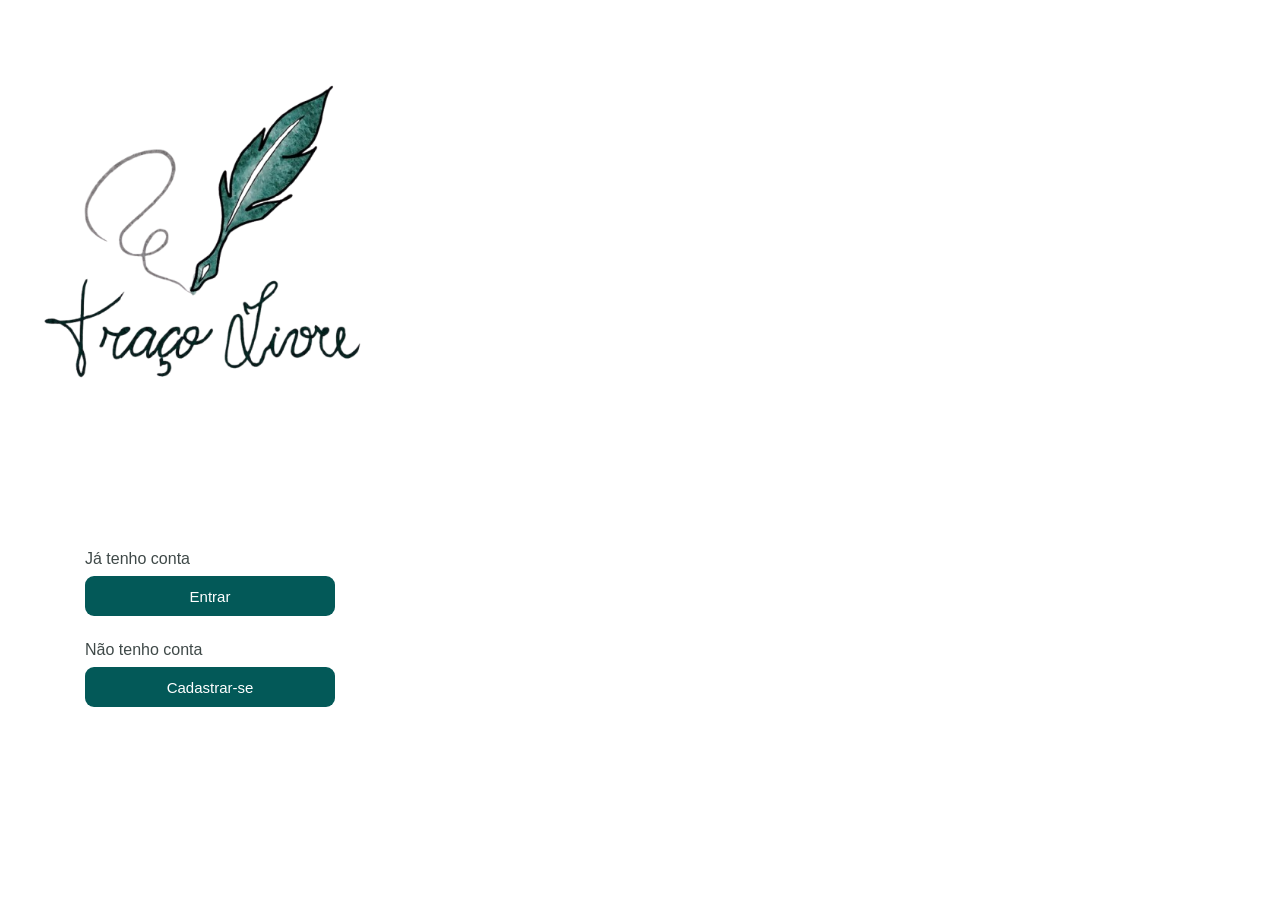
<file: index.html>
<!DOCTYPE html>
<html lang="pt-br">
<head>
    <meta charset="UTF-8">
    <meta name="viewport" content="width=device-width, initial-scale=1.0">
    <link rel="stylesheet" href="auth/Entrada.css">
    <link rel="stylesheet" href="auth/eescuro.css">
    <title>Entrada</title>
</head>
<body>
    <div class="container">
        <div class="imagem-container">
            <img src="imgs/logo.png" alt="Traço Livre" id="logo">
        </div>

        <div class="entrada-conteudo">
            <div class="bloco">
                <label>Já tenho conta</label>
                <button onclick="window.location.href='auth/Login.php'">Entrar</button>
            </div>

            <div class="bloco">
                <label>Não tenho conta</label>
                <button onclick="window.location.href='auth/Cadastro.php'">Cadastrar-se</button>
            </div>
        </div>
    </div>
    <script src="configuracao/modo.js"></script>
    <script src="auth/escuro.js"></script>
</body>
</html>
</file>
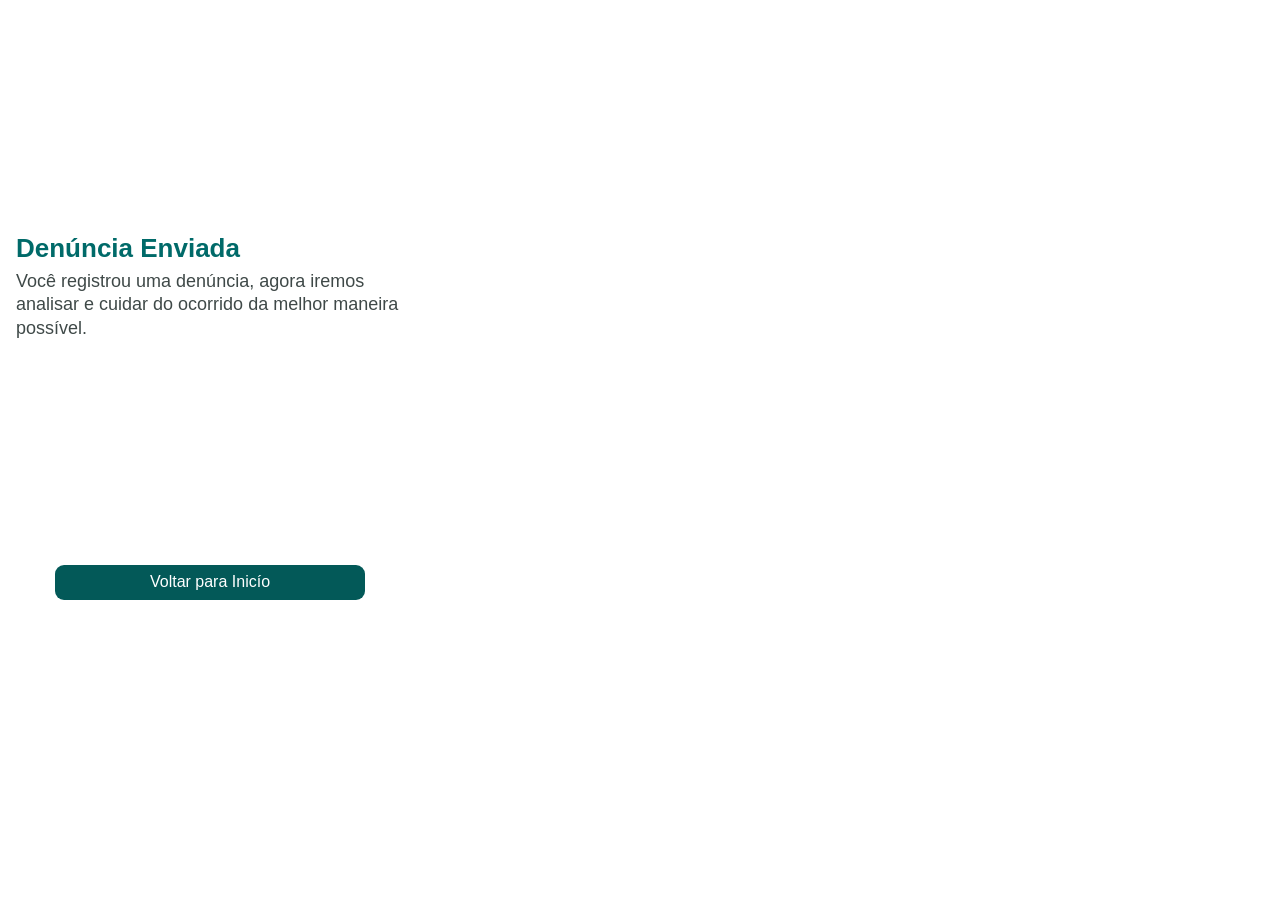
<file: Criar/ConfirmacaoDenuncia.html>
<!DOCTYPE html>
<html lang="pt=br">
<head>
    <meta charset="UTF-8">
    <meta name="viewport" content="width=device-width, initial-scale=1.0">
    <link rel="stylesheet" href="../auth/style.css">
    <link rel="stylesheet" href="../modoEscuro.css">
    <title>Denúncia Enviada</title>
</head>
<body>
<div class="container">
        <div class="texto-concluiu">
            <h1>Denúncia Enviada</h1>
            <p>Você registrou uma denúncia, agora iremos analisar e cuidar do ocorrido da melhor maneira possível.</p>
        </div>
        <button class="btn" onclick="window.location.href='../Inicio.php'">Voltar para Inicío</button>
    </div>
     <script src="../configuracao/modo.js"></script>
     </body>
</html>
</file>
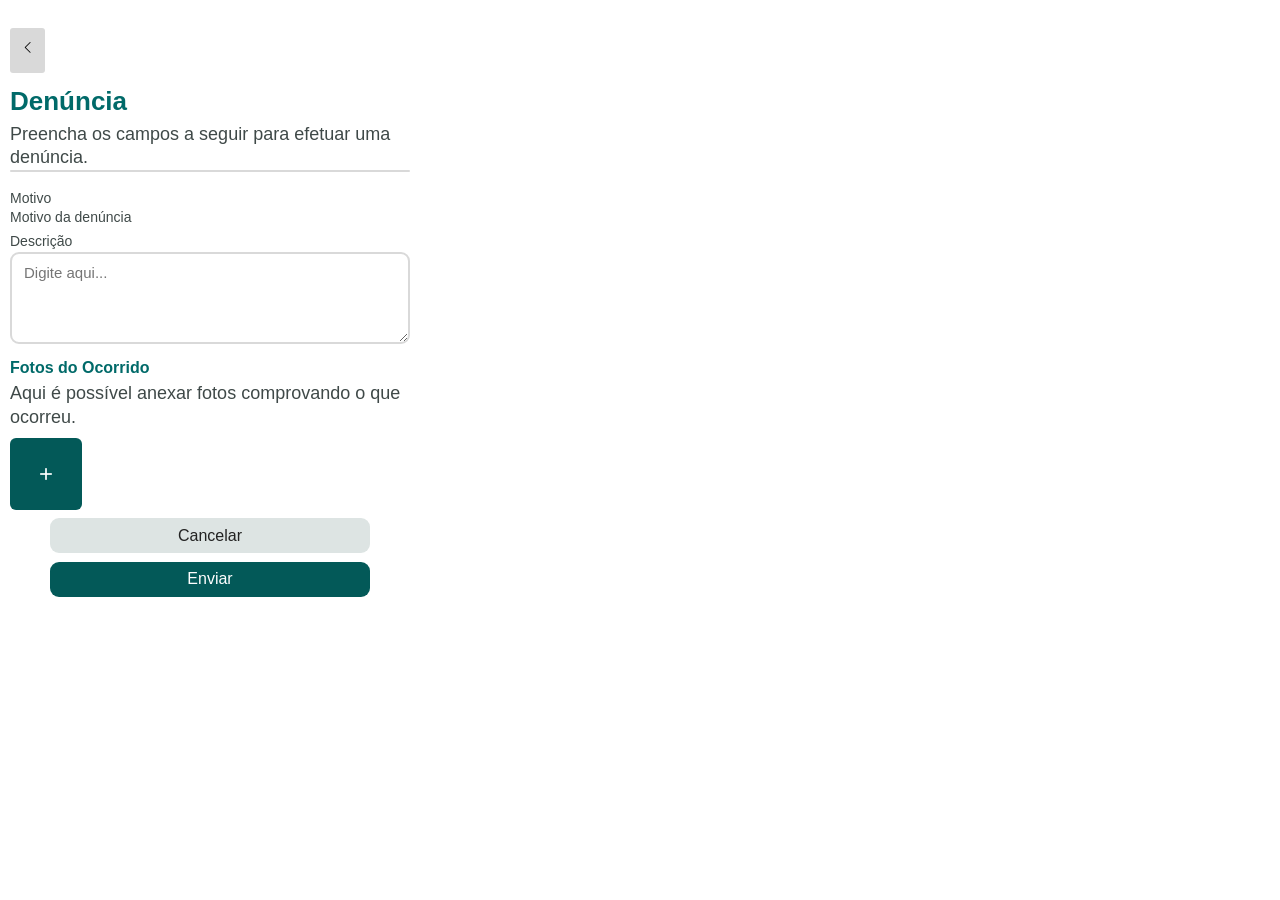
<file: Criar/EnviarDenuncia.html>
<!DOCTYPE html>
<html lang="en">
<head>
    <meta charset="UTF-8">
    <meta name="viewport" content="width=device-width, initial-scale=1.0">
    <link rel="stylesheet" href="https://cdn.jsdelivr.net/npm/bootstrap-icons@1.13.1/font/bootstrap-icons.min.css">
    <link rel="stylesheet" href="../modoEscuro.css">
    <link rel="stylesheet" href="Criar.css">
    <title>Enviar denúncia</title>
</head>
<body>
    <div class="container">
        <button id="btnVolta" class="voltar">
                <i class="bi bi-chevron-left"></i>
        </button>
        <div class="texto">
            <h1>Denúncia</h1>
            <p>Preencha os campos a seguir para efetuar uma denúncia.</p>
        </div>
        <hr>
        <div class="form">
            <div class="grupo-input">
                <label>Motivo</label>
                <span class="motivo">Motivo da denúncia</span>
            </div>
            <div class="grupo-input">
                <label>Descrição</label>
                <textarea  name="descricao" rows="4" cols="50" placeholder="Digite aqui..." required></textarea>
            </div>
            <div class="texto-color">
                <h4>Fotos do Ocorrido</h4>
                <p>Aqui é possível anexar fotos comprovando o que ocorreu.</p>
            </div>
            <div class="grupo-input">
                <button class="btn-adicionar"><img src="../icons/mais.png" alt="Adicionar Imagem"></button>
            </div>
                <button  class="btn btn-cancelar" id="btnVolta">Cancelar</button>
                <button  class="btn btn-avancar" onclick="window.location.href='ConfirmacaoDenuncia.html'">Enviar</button>
        </div>
    </div>
    <script src="../configuracao/modo.js"></script>
    <script>
        // Adiciona um ouvinte de evento ao botão
        document.getElementById("btnVolta").addEventListener("click", function() {
            // Chama a função history.back() para voltar à página anterior
            history.back();
        });
    </script>
</body>
</html>
</file>
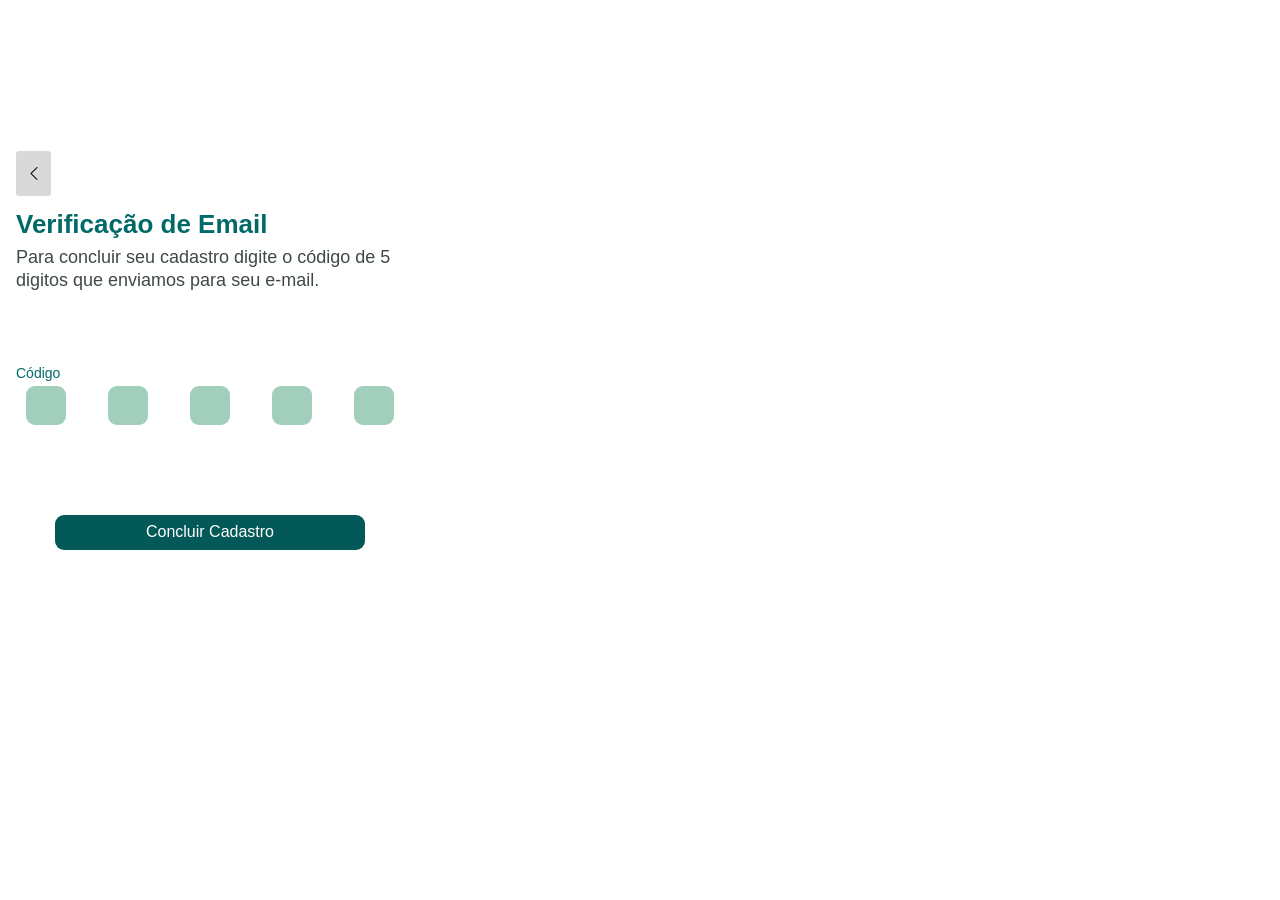
<file: auth/ConcluirCadastro/VerEmail.html>
<!DOCTYPE html>
<html lang="pt-br">
<head>
    <meta charset="UTF-8">
    <meta name="viewport" content="width=device-width, initial-scale=1.0">
    <link rel="stylesheet" href="https://cdn.jsdelivr.net/npm/bootstrap-icons@1.13.1/font/bootstrap-icons.min.css">
    <link rel="stylesheet" href="../eescuro.css">
    <link rel="stylesheet" href="../style.css">
    <title>Verificação Email</title>
</head>
<body>
     <div class="container">
        <div class="voltar">
            <a href="../Cadastro.php">
                <i class="bi bi-chevron-left"></i> 
            </a> 
        </div>
        <div class="texto">
            <h1>Verificação de Email</h1>
            <p>Para concluir seu cadastro digite o código de 5 digitos que enviamos para seu e-mail.</p>
        </div>
        <div class="form">
            <div class="grupo-cod">
                <label>Código</label>
                <div class="codigo">
                    <input type="number"> 
                    <input type="number"> 
                    <input type="number"> 
                    <input type="number"> 
                    <input type="number"> 
                </div>
            </div>
        </div>
        <button class="btn" onclick="window.location.href='../Login.html'">Concluir Cadastro</button>
    </div>
     <script src="../../configuracao/modo.js"></script>
</body>
</html>
</file>
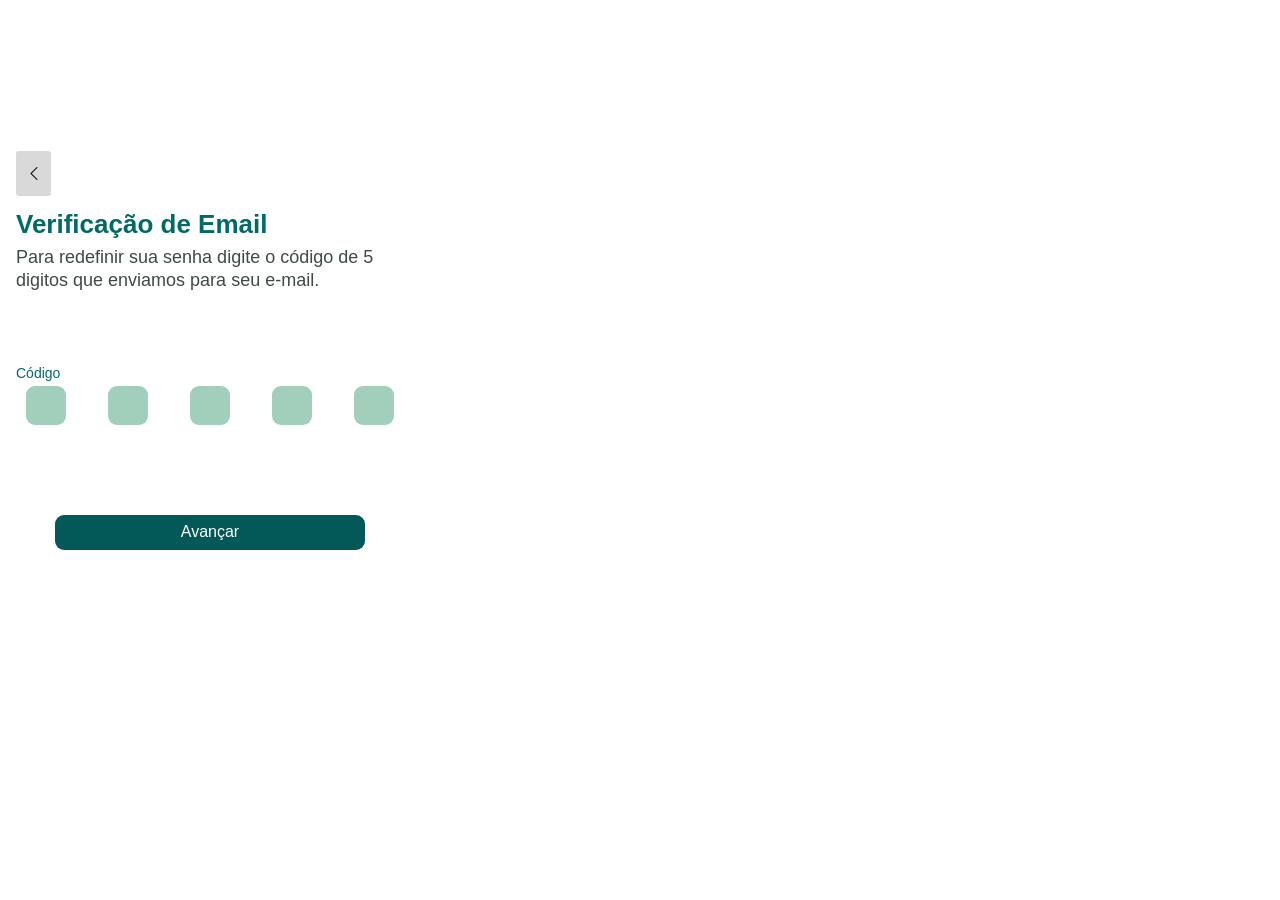
<file: auth/EsqueciSenha/CodEmail.html>
<!DOCTYPE html>
<html lang="pt-br">
<head>
    <meta charset="UTF-8">
    <meta name="viewport" content="width=device-width, initial-scale=1.0">
    <link rel="stylesheet" href="https://cdn.jsdelivr.net/npm/bootstrap-icons@1.13.1/font/bootstrap-icons.min.css">
    <link rel="stylesheet" href="../eescuro.css">
    <link rel="stylesheet" href="../style.css">
    <title>Inserir Código</title>
</head>
<body>
     <div class="container">
        <div class="voltar">
            <a href="../EsqueciSenha/EsqSenha.html">
                 <i class="bi bi-chevron-left"></i>
            </a> 
        </div>
        <div class="texto">
            <h1>Verificação de Email</h1>
            <p>Para redefinir sua senha digite o código de 5 digitos que enviamos para seu e-mail.</p>
        </div>
        <div class="form">
            <div class="grupo-cod">
                <label>Código</label>
                <div class="codigo">
                    <input type="number" maxlength="1"> 
                    <input type="number" maxlength="1"> 
                    <input type="number" maxlength="1"> 
                    <input type="number" maxlength="1"> 
                    <input type="number" maxlength="1"> 
                </div>
            </div>
        </div>
        <button class="btn" onclick="window.location.href='RedSenha.html'">Avançar</button>
    </div>
    <script src="../../configuracao/modo.js"></script>
</body>
</html>
</file>
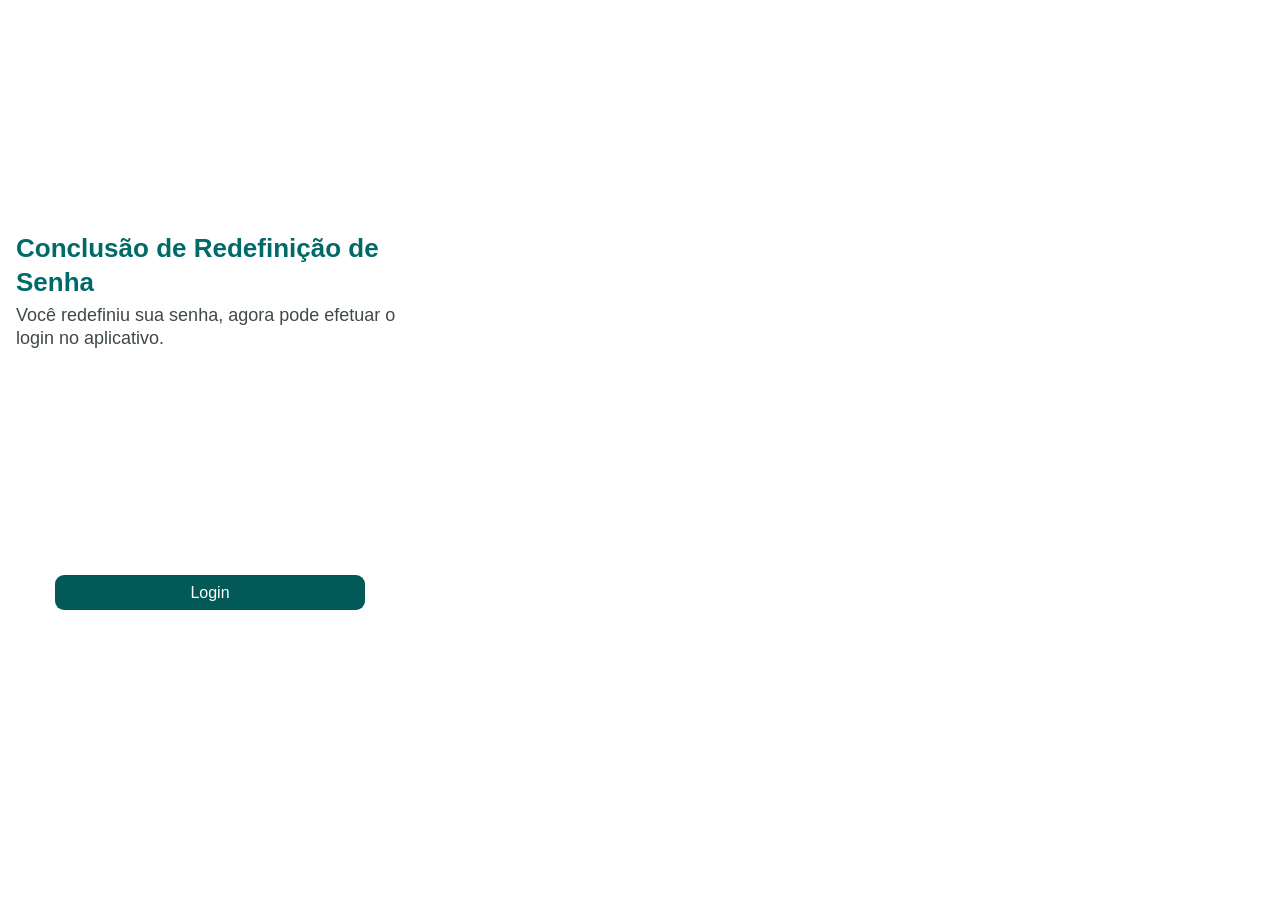
<file: auth/EsqueciSenha/ConSenha.html>
<!DOCTYPE html>
<html lang="pt-br">
<head>
    <meta charset="UTF-8">
    <meta name="viewport" content="width=device-width, initial-scale=1.0">
    <link rel="stylesheet" href="../eescuro.css">
    <link rel="stylesheet" href="../style.css">
    <title>Conclusão de Redefinição</title>
</head>
<body>
    <div class="container">
        <div class="texto-concluiu">
            <h1>Conclusão de Redefinição de Senha</h1>
            <p>Você redefiniu sua senha, agora pode efetuar o login no aplicativo.</p>
        </div>
        <button class="btn" onclick="window.location.href='../Login.php'">Login</button>
    </div>
    <script src="../../configuracao/modo.js"></script>
</body>
</html>
</file>
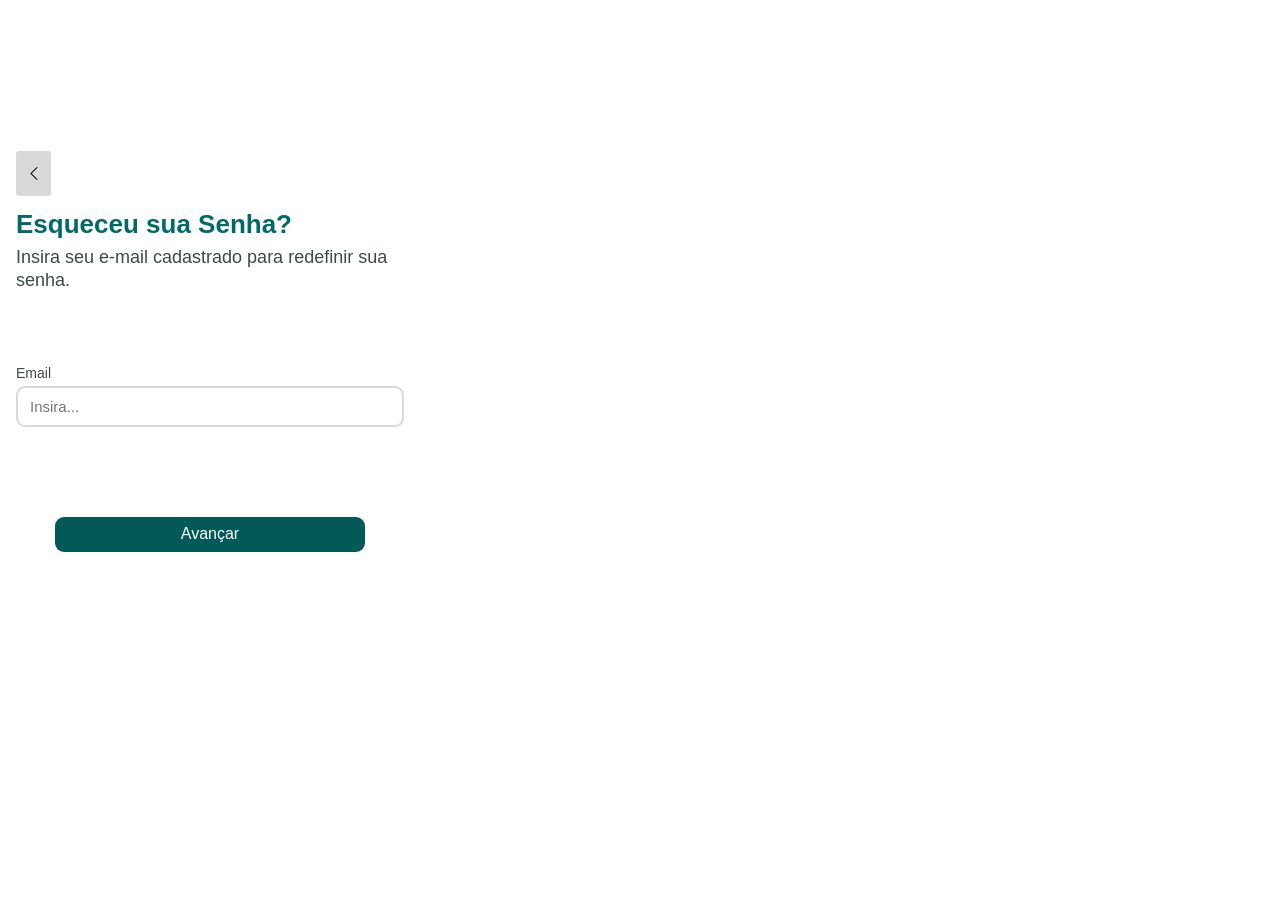
<file: auth/EsqueciSenha/EsqSenha.html>
<!DOCTYPE html>
<html lang="pt-br">
<head>
    <meta charset="UTF-8">
    <meta name="viewport" content="width=device-width, initial-scale=1.0">
    <link rel="stylesheet" href="https://cdn.jsdelivr.net/npm/bootstrap-icons@1.13.1/font/bootstrap-icons.min.css">
    <link rel="stylesheet" href="../eescuro.css">
    <link rel="stylesheet" href="../style.css">
    <title>Esqueceu Senha</title>
</head>
<body>
    <div class="container">
        <div class="voltar">
            <a href="../Login.php">
                <i class="bi bi-chevron-left"></i>
            </a> 
        </div>
        <div class="texto">
            <h1>Esqueceu sua Senha?</h1>
            <p>Insira seu e-mail cadastrado para redefinir sua senha.</p>
        </div>
        <div class="form">
            <div class="grupo-input">
                <label>Email</label>
                <input type="email" placeholder="Insira...">
            </div>
        </div>
        <button class="btn" onclick="window.location.href='CodEmail.html'">Avançar</button>
    </div>
    <script src="../../configuracao/modo.js"></script>
</body>
</html>
</file>
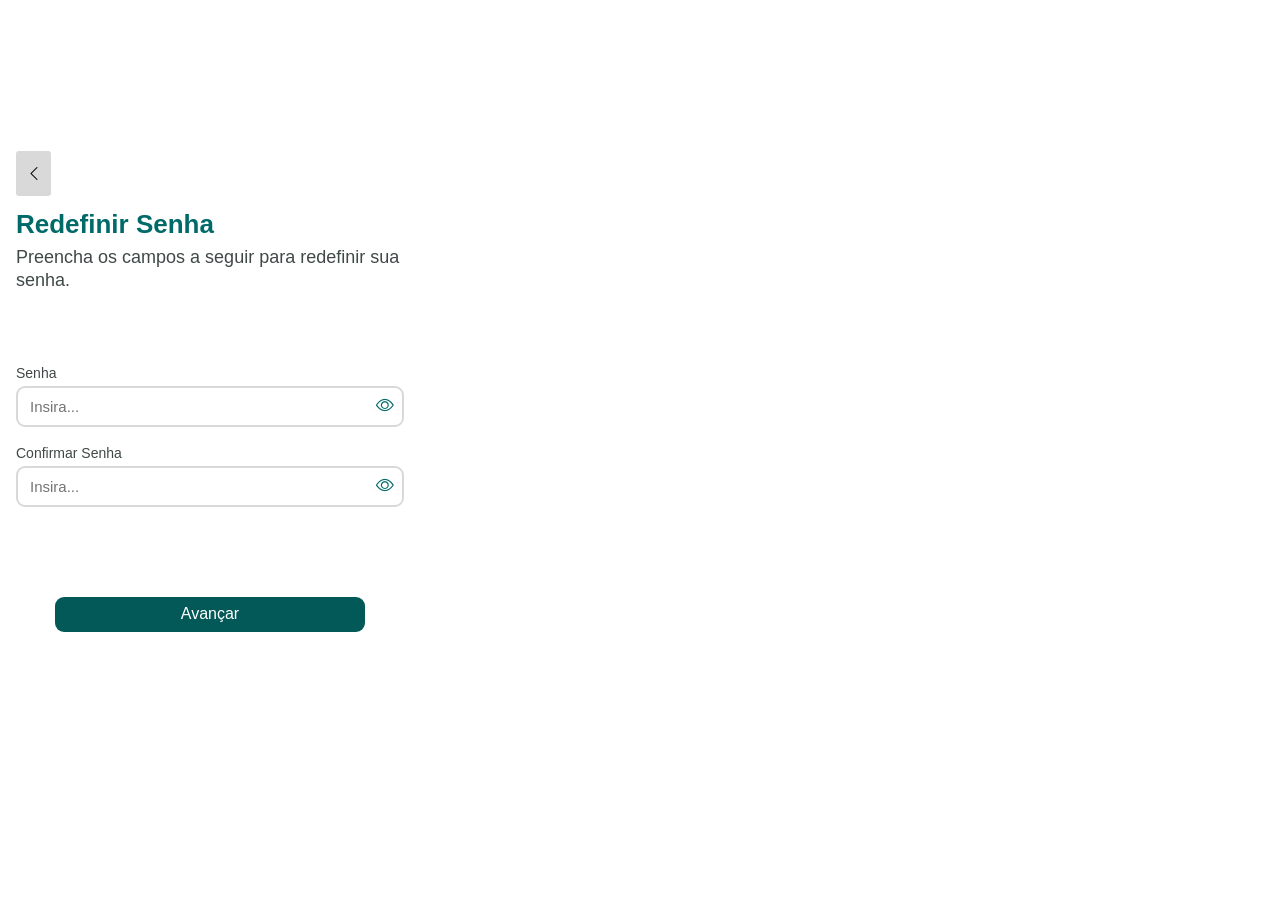
<file: auth/EsqueciSenha/RedSenha.html>
<!DOCTYPE html>
<html lang="pt-br">
<head>
    <meta charset="UTF-8">
    <meta name="viewport" content="width=device-width, initial-scale=1.0">
    <link rel="stylesheet" href="https://cdn.jsdelivr.net/npm/bootstrap-icons@1.13.1/font/bootstrap-icons.min.css">
    <link rel="stylesheet" href="../style.css">
    <link rel="stylesheet" href="../eescuro.css">

    <title>Redefinir Senha</title>
    <script src="../VerSenha.js"></script>
</head>
<body>
    <div class="container">
        <div class="voltar">
            <a href="CodEmail.html">
                <i class="bi bi-chevron-left"></i>
            </a> 
        </div>
        <div class="texto">
            <h1>Redefinir Senha</h1>
            <p>Preencha os campos a seguir para redefinir sua senha.</p>
        </div>
        <div class="form">
            <div class="grupo-input">
                <label>Senha</label>
                <div class="input-icone">
                    <input type="password" required placeholder="Insira..." id="senha">
                    <span><i class="bi bi-eye" id="mostrar" onclick="versenha()"></i></span>
                </div>
            </div>
            <div class="grupo-input">
                <label>Confirmar Senha</label>
                <div class="input-icone">
                    <input type="password" required placeholder="Insira..." id="csenha">
                    <span><i class="bi bi-eye" id="cmostrar" onclick="vercsenha()"></i></span>
                </div>
            </div>
        </div>
        <button class="btn" onclick="window.location.href='ConSenha.html'">Avançar</button>
    </div>
    <script src="../../configuracao/modo.js"></script>
</body>
</html>
</file>
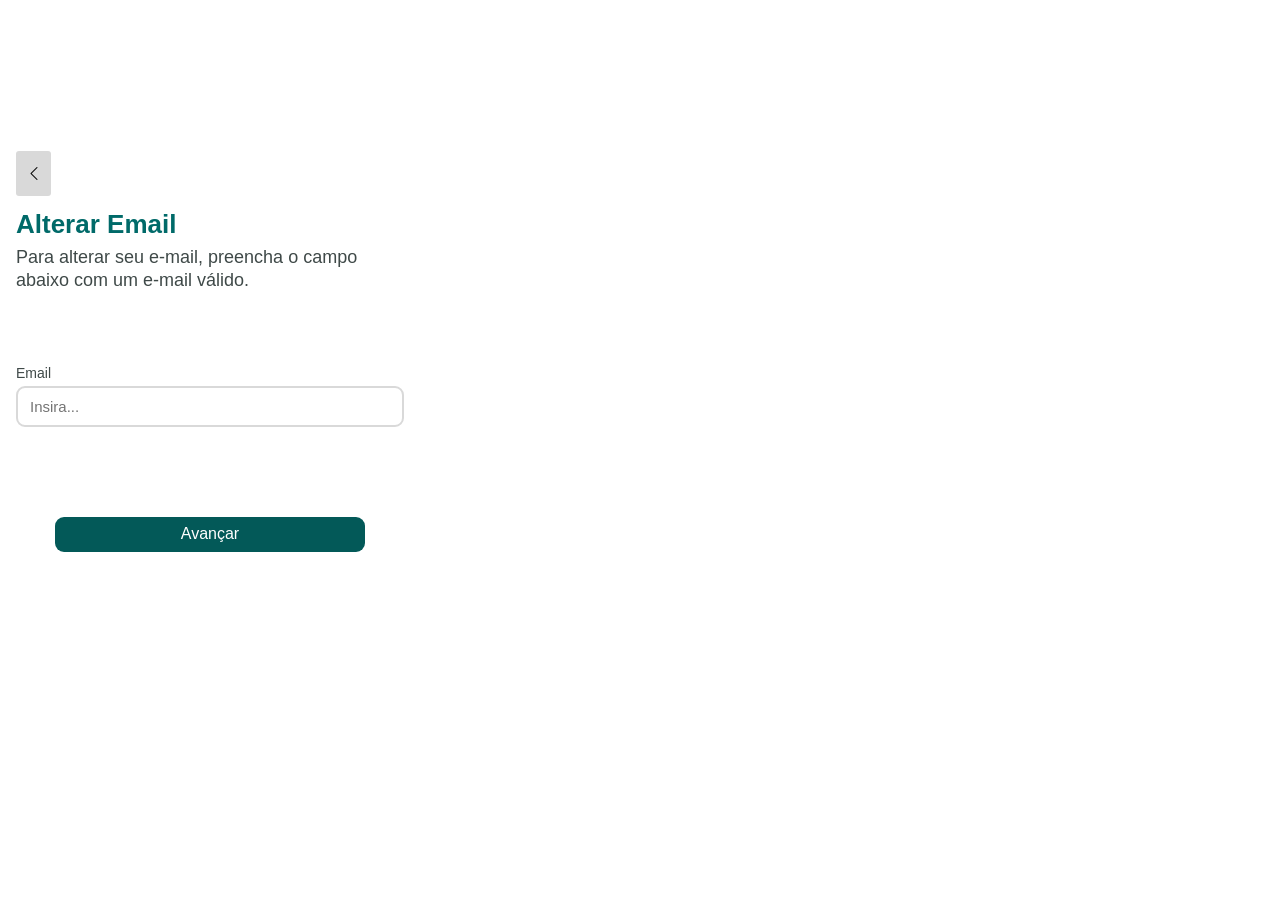
<file: configuracao/Email/AltEmail.html>
<!DOCTYPE html>
<html lang="en">
<head>
    <meta charset="UTF-8">
    <meta name="viewport" content="width=device-width, initial-scale=1.0">
    <link rel="stylesheet" href="https://cdn.jsdelivr.net/npm/bootstrap-icons@1.13.1/font/bootstrap-icons.min.css">
    <link rel="stylesheet" href="../../modoEscuro.css">
    <link rel="stylesheet" href="../../auth/style.css">
    <title>Alterar Email</title>
</head>
<body>
    <div class="container">
        <div class="voltar">
            <a href="../Configuracoes.php">
                <i class="bi bi-chevron-left"></i>
            </a> 
        </div>
        <div class="texto">
            <h1>Alterar Email</h1>
            <p>Para alterar seu e-mail, preencha o campo abaixo com um e-mail válido.</p>
        </div>
        <div class="form">
            <div class="grupo-input">
                <label>Email</label>
                <input type="email" placeholder="Insira...">
            </div>
        </div>
        <button class="btn" onclick="window.location.href='CodEmail.html'">Avançar</button>
    </div>
     <script src="../modo.js"></script>
</body>
</html>
</file>
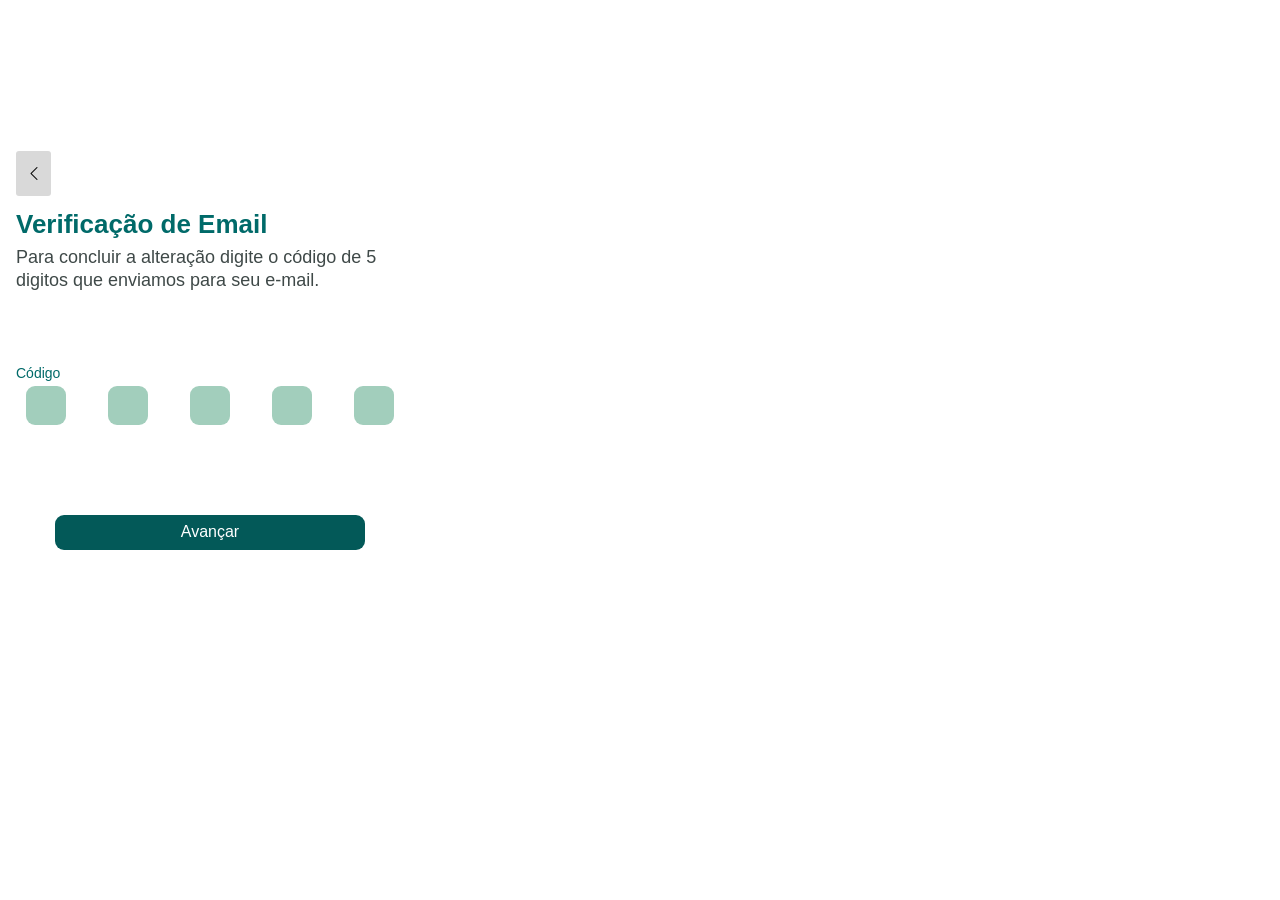
<file: configuracao/Email/CodEmail.html>
<!DOCTYPE html>
<html lang="en">
<head>
    <meta charset="UTF-8">
    <meta name="viewport" content="width=device-width, initial-scale=1.0">
    <link rel="stylesheet" href="https://cdn.jsdelivr.net/npm/bootstrap-icons@1.13.1/font/bootstrap-icons.min.css">
    <link rel="stylesheet" href="../../modoEscuro.css">
    <link rel="stylesheet" href="../../auth/style.css">
    <title>Verificar Email</title>
</head>
<body>
     <div class="container">
        <div class="voltar">
            <a href="AltEmail.html">
                <i class="bi bi-chevron-left"></i>
            </a> 
        </div>
        <div class="texto">
            <h1>Verificação de Email</h1>
            <p>Para concluir a alteração digite o código de 5 digitos que enviamos para seu e-mail.</p>
        </div>
        <div class="form">
            <div class="grupo-cod">
                <label>Código</label>
                <div class="codigo">
                    <input type="number" maxlength="1"> 
                    <input type="number" maxlength="1"> 
                    <input type="number" maxlength="1"> 
                    <input type="number" maxlength="1"> 
                    <input type="number" maxlength="1"> 
                </div>
            </div>
        </div>
        <button class="btn" onclick="window.location.href='ConEmail.html'">Avançar</button>
    </div>
    <script src="../modo.js"></script>
</body>
</html>
</file>
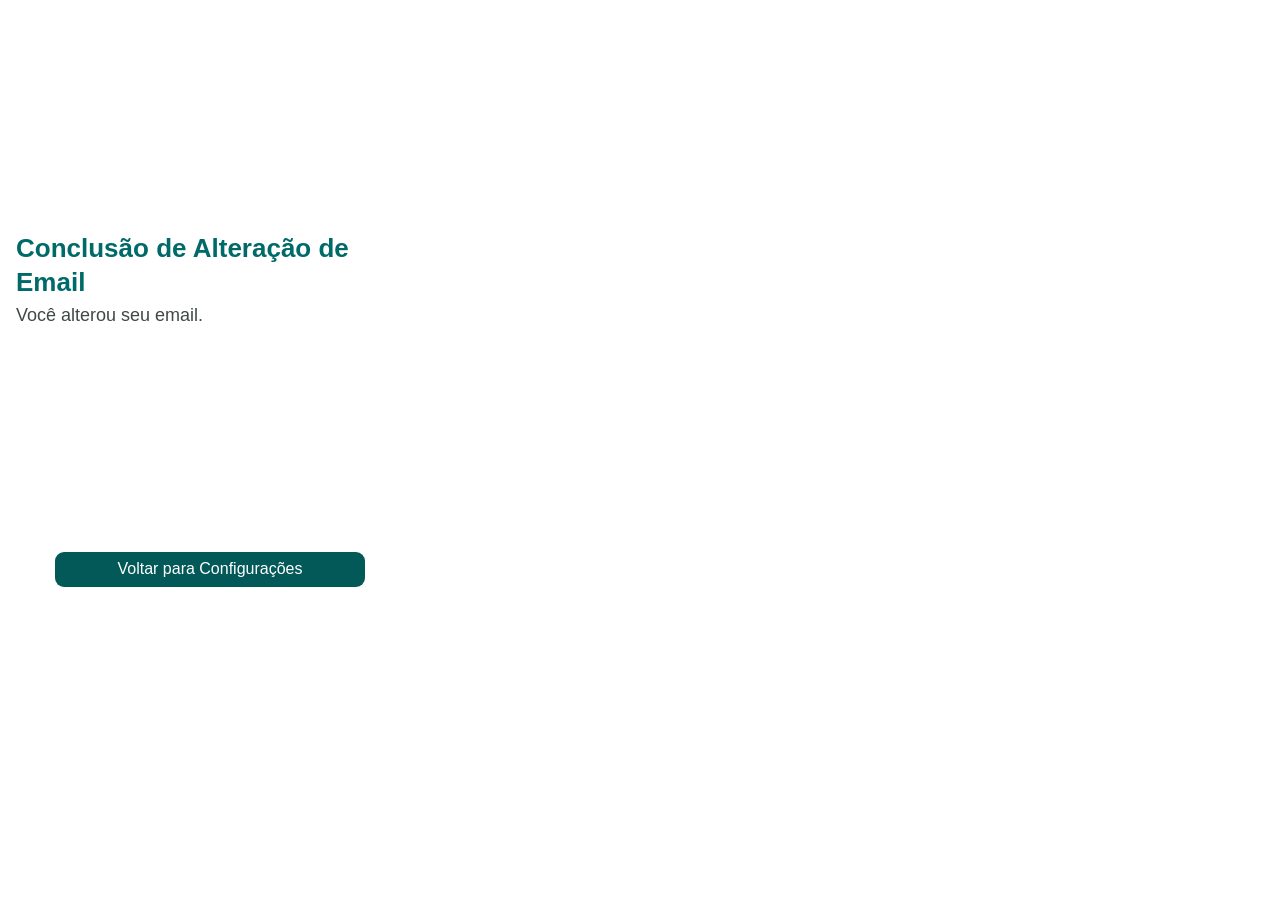
<file: configuracao/Email/ConEmail.html>
<!DOCTYPE html>
<html lang="en">
<head>
    <meta charset="UTF-8">
    <meta name="viewport" content="width=device-width, initial-scale=1.0">
    <link rel="stylesheet" href="https://cdn.jsdelivr.net/npm/bootstrap-icons@1.13.1/font/bootstrap-icons.min.css">
    <link rel="stylesheet" href="../../modoEscuro.css">
    <link rel="stylesheet" href="../../auth/style.css">
    <title>Conclusão de Alteração de Email</title>
</head>
<body>
    <div class="container">
        <div class="texto-concluiu">
            <h1>Conclusão de Alteração de Email</h1>
            <p>Você alterou seu email.</p>
        </div>
        <button class="btn" onclick="window.location.href='../Configuracoes.html'">Voltar para Configurações</button>
    </div>
    <script src="../modo.js"></script>
</body>
</html>
</file>
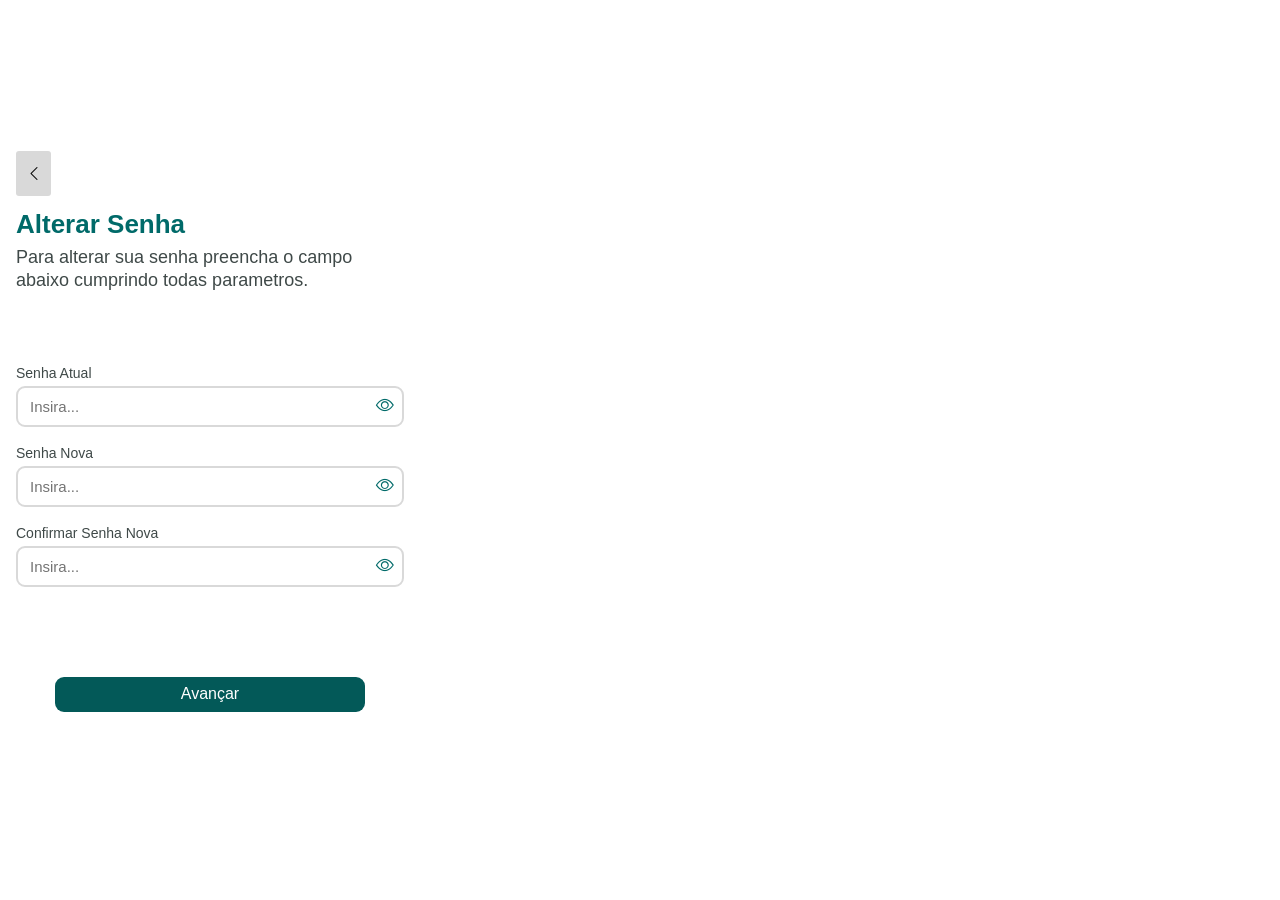
<file: configuracao/Senha/AltSenha.html>
<!DOCTYPE html>
<html lang="en">
<head>
    <meta charset="UTF-8">
    <meta name="viewport" content="width=device-width, initial-scale=1.0">
    <link rel="stylesheet" href="https://cdn.jsdelivr.net/npm/bootstrap-icons@1.13.1/font/bootstrap-icons.min.css">
    <link rel="stylesheet" href="../../modoEscuro.css">
    <link rel="stylesheet" href="../../auth/style.css">
    <title>Alterar Senha</title>
    <script src="../../auth/VerSenha.js"></script>
</head>
<body>
    <div class="container">
        <div class="voltar">
            <a href="../Configuracoes.php">
                <i class="bi bi-chevron-left"></i>
            </a> 
        </div>
        <div class="texto">
            <h1>Alterar Senha</h1>
            <p>Para alterar sua senha preencha o campo abaixo cumprindo todas parametros.</p>
        </div>
        <div class="form">
            <div class="grupo-input">
                <label>Senha Atual</label>
                <div class="input-icone">
                    <input type="password" required placeholder="Insira..." id="senha">
                    <span><i class="bi bi-eye" id="mostrar" onclick="versenha()"></i></span>
                </div>
            </div>
            <div class="grupo-input">
                <label>Senha Nova</label>
                <div class="input-icone">
                    <input type="password" required placeholder="Insira..." id="nsenha">
                    <span><i class="bi bi-eye" id="nmostrar" onclick="vernsenha()"></i></span>
                </div>
            </div>
            <div class="grupo-input">
                <label>Confirmar Senha Nova</label>
                <div class="input-icone">
                    <input type="password" required placeholder="Insira..." id="csenha">
                    <span><i class="bi bi-eye" id="cmostrar" onclick="vercsenha()"></i></span>
                </div>
            </div>
        </div>
        <button class="btn" onclick="window.location.href='ConSenha.html'">Avançar</button>
    </div>
    <script src="../modo.js"></script>
</body>
</html>
</file>
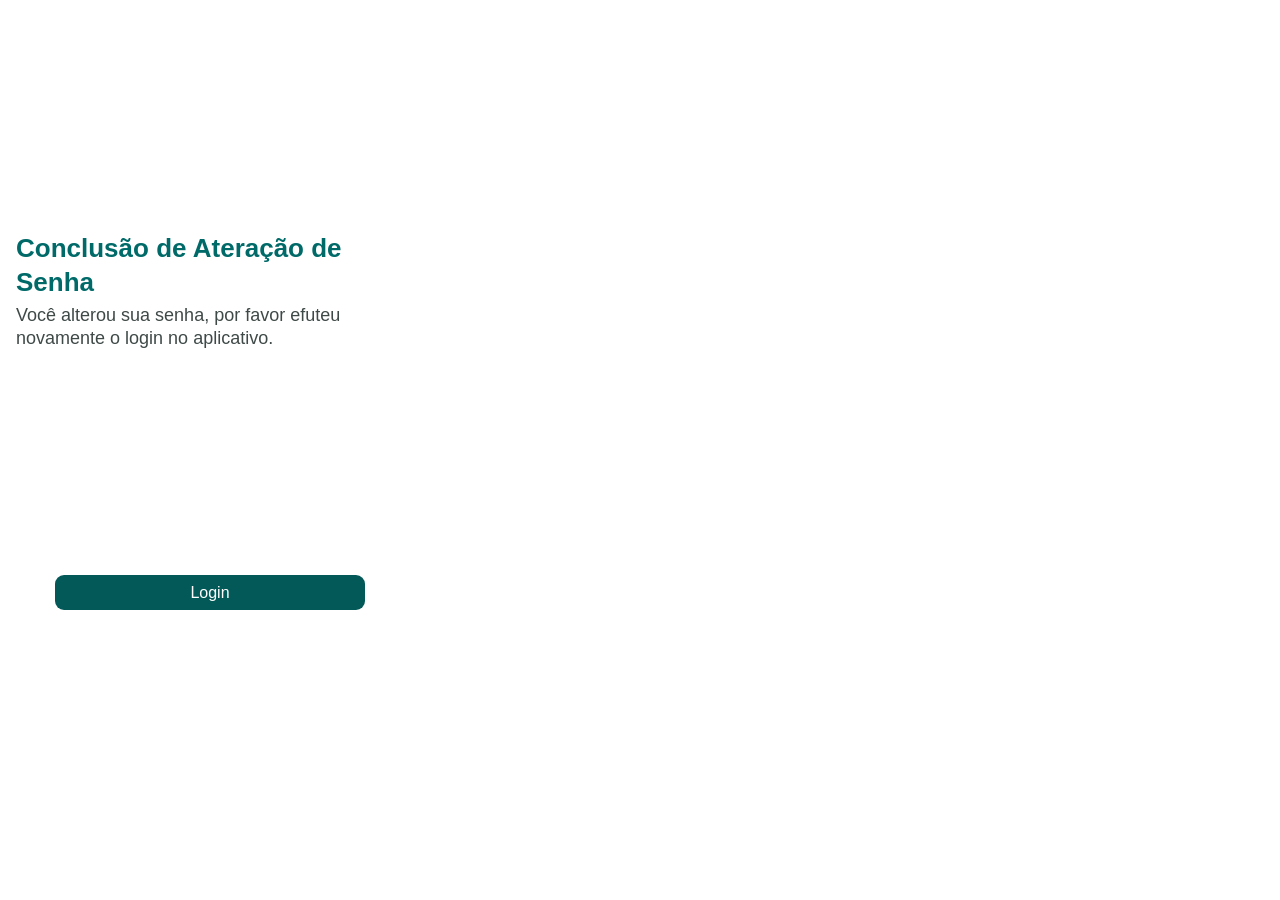
<file: configuracao/Senha/ConSenha.html>
<!DOCTYPE html>
<html lang="en">
<head>
    <meta charset="UTF-8">
    <meta name="viewport" content="width=device-width, initial-scale=1.0">
    <link rel="stylesheet" href="../../modoEscuro.css">
    <link rel="stylesheet" href="../../auth/style.css">
    <title>Confirmação de Alteração de Senha</title>
</head>
<body>
    <div class="container">
        <div class="texto-concluiu">
            <h1>Conclusão de Ateração de Senha</h1>
            <p>Você alterou sua senha, por favor efuteu novamente o login no aplicativo.</p>
        </div>
        <button class="btn" onclick="window.location.href='../../auth/Login.html'">Login</button>
    </div>
    <script src="../modo.js"></script>
</body>
</html>
</file>
<file: auth/Entrada.css>
:root {
    --bg: #fff;
    --verde: #006A69;
    --primary: #0a7269;
    --voltar-bg: #D9D9D9;
    --cinza: #3F4948;
    --btn-bg: #035958;
    --btn-color: white;
    --text-color: #222;
    --max-width: 420px;
    --radius: 9px;
}

* {
    margin: 0;
    padding: 0;
    box-sizing: border-box;
    font-family: Arial, Helvetica, sans-serif;
}

html, body {
    background: var(--bg);
    max-width: var(--max-width);
    height: 100%;
    overflow: hidden;
}

.container {
    max-width: var(--max-width);
    width: 100%;
    padding: 20px;
    display: flex;
    flex-direction: column;
    align-items: center;
}

.imagem-container img {
    width: 100%;
    height: auto;
    object-fit: cover;
    display: block;
    margin: 40px auto 20px;
}

.entrada-conteudo {
    margin-top: 10vh;
    width: 100%;
    display: flex;
    flex-direction: column;
    gap: 25px; /* espaço entre os blocos */
    align-items: center;
}

.bloco {
    display: flex;
    flex-direction: column;
    align-items: center;
    gap: 8px;
}

.entrada-conteudo label {
    font-size: 16px;
    color: var(--cinza);
    align-self: stretch;
    left: 25vh;
    
}

.entrada-conteudo button {
    border: none;
    width: 250px;
    height: 40px;
    border-radius: var(--radius);
    background: var(--btn-bg);
    color: var(--btn-color);
    font-size: 15px;
    font-weight: normal;
    cursor: pointer;
    transition: 0.2s;
}

.entrada-conteudo button:hover {
    background: var(--primary);
    transform: scale(1.02);
}




















/* #voltar{
            width: 35px;
            height: 45px;
            /*left: 35px;
            top: 158px;
            background: #D9D9D9;
            border-radius: 3px;
            margin-left: 10px;
            margin-top: 0px;
            background: #D9D9D9;
            border-radius: 3px;
        }

        #seta{
            width: 20px;
            height: 20px;
            margin-left: 7px;
            margin-top: 13px;
        }

         #titulo{
            width: 272px;
            height: 29px;
            margin-left: 10px;
            font-family: 'Inter';
            font-style: normal;
            font-weight: 600;
            font-size: 24px;
            line-height: 120%;
            letter-spacing: -0.02em;
            color: #006A69;
            flex: none;
            order: 0;
            align-self: stretch;
            flex-grow: 0;

        }

        #sub{
            display: flex;
            flex-direction: row;
            align-items: flex-start;
            padding: 0px;
            width: 350px;
            height: 22px;
            margin-left: 10px;
            margin-top: -20px;
            color: #3F4948;
            flex: none;
            order: 1;
            align-self: stretch;
            flex-grow: 0;
        }

        #texto{
            position: absolute;
            top: 258px;
        }

        #email{
            position: absolute;
            top: 400px;
        }

        label{
            position: absolute;
            margin-left: 10px;
            color: #006A69;
            font-family: 'Inter';
            font-style: normal;
            font-weight: 400;
            font-size: 20px;
            line-height: 120%;
        }

        input{
            display: flex;
            flex-direction: row;
            align-items: center;
            padding: 12px 16px;
            width: 330px;
            min-width: 240px;
            height: 20px;
            margin-left: 10px;
            background: #FFFFFF;
            border: 1px solid #D9D9D9;
            border-radius: 8px;
            flex: none;
            order: 2;
            align-self: stretch;
            flex-grow: 0;
            margin-top: 10px;
        }

        #botao{
            position: absolute;
            top: 500px;
            width: 250px;
            height: 35px;
            border-radius: 5px;
            background-color: #035958;
            color: white;
            border: none;
            margin-left: 80px;
            font-family: 'Inter';
            font-style: normal;
            font-weight: 400;
            font-size: 16px;
            line-height: 140%;
        } */
</file>
<file: auth/eescuro.css>
.dark-mode{
    --bg: #100D11;
    --verde: #422871;
    --primary: #422871;
    --voltar-bg: #D9D9D9;
    --cinza: white;
    --btn-bg: #422871;
    --btn-color: white;
    --text-color: white;
    --max-width: 420px;
    --radius: 9px;
    --cbtn-bg:  #18141A;
    --voltar-bg: #231B28;
    --input: #231B28;
    --cd-email: #B7A2CE;
    --texto:white;
    --icons:white;
    --border: #231B28;
}
</file>
<file: auth/style.css>
:root {
    --verde: #006A69;
    --cinza: #3F4948;
    --btn-bg: #035958;
    --btn-color: white;
    --bg: #fff;
    --text-color: #222;
    --max-width: 420px;
    --radius: 9px;
    --primary: #0a7269;
    --voltar-bg: #D9D9D9;
    --cd-email: #A2CEBC;
    --icons: black;
    --texto: black;
     --border: #D9D9D9;

}

* {
    margin: 0;
    padding: 0;
    box-sizing: border-box;
    font-family: Arial, Helvetica, sans-serif;
}

html, body {
    background: var(--bg);
    max-width: var(--max-width);
    justify-content: center;
    height: 100%;
}

.container {
    max-width: var(--max-width);
    width: 100%;
    padding: 16px;
    display: flex;
    flex-direction: column;
    align-items: center;
}

.voltar {
    margin-top: 15vh;
    background: var(--voltar-bg);
    padding: 6px;
    border-radius: 3px;
    display: inline-flex;
    justify-content: center;
    align-items: center;
    width: 35px;
    height: 45px;
    align-self: stretch;
}

.voltar img {
    width: 20px;
    height: 20px;
}

.voltar i {
    color: var(--icons);
}

.voltar a {
    color: var(--icons);
}

.texto {
    width: 100%;
    margin-top: 12px;
}

.texto h1 {
    font-size: clamp(20px, 4vw, 26px);
    color: var(--verde);
    line-height: 1.3;
}

.texto p {
    font-size: clamp(14px, 3vw, 18px);
    color: var(--cinza);
    margin-top: 4px;
    line-height: 1.3;
}

.texto-concluiu {
    width: 100%;
    margin-top: 24vh;
    margin-bottom: 25vh;
}

.texto-concluiu h1{
    font-size: clamp(20px, 4vw, 26px);
    color: var(--verde);
    line-height: 1.3;
}

.texto-concluiu p{
    font-size: clamp(14px, 3vw, 18px);
    color: var(--cinza);
    margin-top: 4px;
    line-height: 1.3;
}

.form {
    margin-top: 8vh;
    margin-bottom: 10vh;
    width: 100%;
    display: flex;
    flex-direction: column;
    gap: 18px;
    align-items: center;
}

.grupo-input {
    display: flex;
    flex-direction: column;
    width: 100%;
    gap: 5px;
    position: relative;
}

.grupo-input label {
    font-size: 14px;
    color: var(--cinza);
    justify-content: space-between;
    display: flex;
    width: 100%;
}

.grupo-input input {
    padding: 10px 12px;
    border: 2px solid #D9D9D9;
    border-radius: var(--radius);
    font-size: 15px;
    width: 100%;
    outline: none;
    transition: 0.2s;
      background: var(--input);
    border: var(--border) solid 2px;
    color: var(--texto);
}

.grupo-input input:focus {
    border-color: var(--verde);
}

.input-icone i{
    font-size: 18px;
    color: var(--verde);
}

.btn {
    width: 80%;
    height: 35px;
    border-radius: var(--radius);
    background: var(--btn-bg);
    color: var(--btn-color);
    font-size: 16px;
    font-weight: 500;
    border: none;
    cursor: pointer;
    transition: 0.2s;
}

.btn:hover {
    background: var(--primary);
    transform: scale(1.02);
}

.grupo-cod {
    display: flex;
    flex-direction: column;
    width: 100%;
    gap: 5px;
    position: relative;
}

.grupo-cod label {
    font-size: 14px;
    color: var(--verde);
    justify-content: space-between;
    display: flex;
    width: 100%;
}

.codigo{
    width: 100%;
    height: auto;
    display: flex;
    flex-direction: row;
    justify-content: space-between;
    align-items: center;
    padding: 0px;
    gap: 23px;
    align-self: stretch;
}

.codigo input{
    margin: 0 auto;
    width: 40px;
    height: 39px;
    align-self: stretch;
    border-radius: var(--radius);
    border: none;
    background: var(--cd-email);
    flex: none;
    order: 1;
    flex-grow: 0;
}

.codigo input:focus {
    outline: 2px solid var(--verde);
}

.input-icone{
    position: relative;
    display: inline-block;
}

.input-icone input{
    padding-right: 40px;
}

.input-icone span{
    position: absolute;
    right: 10px;
    top: 50%;
    transform: translateY(-50%); 
}



/* RESPONSIVIDADE EXTRA */
@media (max-width: 420px) {
    .container {
        padding: 12px;
    }
    .btn {
        font-size: 15px;
        height: 35px;
    }
    .voltar {
        width: 34px;
        height: 45px;
        padding: 8px;
    }
    .voltar img {
        width: 18px;
        height: 18px;
    }
}

@media (max-width: 300px) {
    .texto h1 {
        font-size: 18px;
    }
    .texto p {
        font-size: 13px;
    }

    .btn {
        width: 100%;
        font-size: 14px;
        height: 32px;
    }

    .grupo-input input {
        padding: 8px 10px;
        font-size: 14px;
    }

    .grupo-cod input {
        padding: 8px 10px;
        font-size: 14px;
    }
}
</file>
<file: modoEscuro.css>
.dark-mode{
      --bg-color: #100D11;
    --top-bg: #100D11;
    --card-bg: #18141A;
    --cont-bg: #231B28; 
    --popup-bg: #231B28;
    --btn-color: white;
    --primary: #422871;
    --accent: #422871;
    --text-color: #fffefe;
    --muted: #fff;
    --border: #ddd;
    --navegacao-bg:  #140E19;
    --navegacao-div: #18131B;
    --text-tag: #fff;
    --navegacao-select: #B7A2CE;
    --max-width: 420px;
    --radius: 9px;
    --btn-bg: #422871;
    --cinza: white;
    --verde: #422871;
    --voltar-bg: #231B28;
    --perfil-bg: #18141A;
    --bio-bg: #231B28;
    --form-bg: #DDE4E3;
    --btn-nao: #231B28;
    --btn-nao-color: #ffffff;
    --btn-sim: #422871;

    --btn-pesquisa: #422871;
    --btn-color: white;

    --icons: white;
    --input:#231B28;

     --bg: #100D11;
     --notif: #18141A;
     --texto:white;

      --form-bg:#231B28;
       --border: #231B28;
        --cd-email: #B7A2CE;
        --ptext: white;
       --cbtn-bg:  #18141A;
       --bg-nao:#231B28;
        --modal-bg:#100D11;

    --recebida: #34283b;
    --enviada: #a58ebe;
    --chat-color: #8777a3;
    --user-color: #422871;
    --int: #422e68;

       
}
</file>
<file: Criar/Criar.css>
:root {
     --verde: #006A69;
    --cinza: #3F4948;
    --btn-bg: #035958;
    --cbtn-bg:  #DDE4E3;
    --btn-color: white;
    --bg: #fff;
    --text-color: #222;
    --max-width: 420px;
    --radius: 9px;
    --primary: #0a7269;
    --voltar-bg: #D9D9D9;
     --text-tag: #fff;
     --border:#D9D9D9;
     --input:white;
     --icons: black;
}

* {
    margin: 0;
    padding: 0;
    box-sizing: border-box;
    font-family: Arial, Helvetica, sans-serif;
}

html, body {
    background: var(--bg);
    max-width: var(--max-width);
    height: 100%;
}

.container {
    max-width: var(--max-width);
    width: 100%;
    padding: 10px;
    display: flex;
    flex-direction: column;
    align-items: center;
}
.voltar {
    margin-top: 2vh;
    background: var(--voltar-bg);
    padding: 6px;
    border-radius: 3px;
    display: inline-flex;
    justify-content: center;
    align-items: center;
    width: 35px;
    height: 45px;
    align-self: stretch;
    border: none;
}

.voltar img {
    width: 20px;
    height: 20px;
}
.voltar a {
    width: 20px;
    height: 20px;
     color: var(--icons);
}
.voltar i {
    width: 20px;
    height: 20px;
     color: var(--icons);
}
.texto {
    width: 100%;
    margin-top: 12px;
}

.texto h1 {
    font-size: clamp(20px, 4vw, 26px);
    color: var(--verde);
    line-height: 1.3;
}

.texto p {
    font-size: clamp(14px, 3vw, 18px);
    color: var(--cinza);
    margin-top: 4px;
    line-height: 1.3;
}

hr {
    width: 100%;
    height: 2px;
    background-color: #D9D9D9;
    border: none;
    border-radius: 2px;
}

.form {
    margin-top: 2vh;
    width: 100%;
    display: flex;
    flex-direction: column;
    gap: 8.5px;
    align-items: center;
}

.grupo-input{
    display: flex;
    flex-direction: column;
    width: 100%;
    gap: 3px;
    position: relative;
}

.grupo-input label{
    font-size: 14px;
    color: var(--cinza);
    justify-content: space-between;
    display: flex;
    width: 100%;
}

.obrigatorio {
    color: var(--verde);
    font-weight: bold;
    margin-left: 5px;
}

.grupo-input input{
    padding: 10px 12px;
    border-radius: var(--radius);
    font-size: 15px;
    width: 100%;
    outline: none;
    transition: 0.2s;
    background: var(--input);
    border: var(--border) solid 2px;
    color: var(--text-color);
}

.grupo-input-color {
    display: flex;
    flex-direction: row;
    width: 100%;
    gap: 3px;
    position: relative;
}

.grupo-input-color label {
    font-size: 14px;
    color: var(--cinza);
    justify-content: space-between;
    display: flex;
    width: 100%;
}

.grupo-input-color input{
    width: 20px;
    height: 20px;
    border: none;
    border-radius: 50%;
    outline: none;
}
.texto-color{
    width: 100%;
    margin-top: 5px;
}

.texto-color p{
    font-size: clamp(14px, 3vw, 18px);
    color: var(--cinza);
    margin-top: 4px;
    line-height: 1.3;
}
h4{
    font-size: clamp(16px, 3vw, 12px);
    color: var(--verde);
    line-height: 1.3;
    align-self: stretch;
}

.grupo-input select{
    padding: 10px 12px;
    border: 2px solid #D9D9D9;
    border-radius: var(--radius);
    font-size: 15px;
    width: 100%;
    outline: none;
    transition: 0.2s;
    box-sizing: border-box;
    max-width: 100%;
    min-width: 0;
    color: var(--text-color);
      background: var(--input);
    border: var(--border) solid 2px;
}

.grupo-input option{
    border-radius: 8px;
    font-size: 12px;
    color: var(--cinza);
    border: #3F4948 solid 1px;
}

.grupo-input textarea{
    padding: 10px 12px;
    border: 2px solid #D9D9D9;
    border-radius: var(--radius);
    font-size: 15px;
    width: 100%;
    outline: none;
    transition: 0.2s;
      background: var(--input);
    border: var(--border) solid 2px;
    color: var(--text-color);
}

.grupo-input textarea:focus {
    border-color: var(--verde);
}

.grupo-input input:focus {
    border-color: var(--verde);
}

.motivo{
    font-size: 14px;
    color: var(--cinza);
    justify-content: space-between;
    display: flex;
    width: 100%;
}

.img-list{
    width: 80vh;
    display: flex; 
    overflow-x: auto; 
    flex-wrap: nowrap;
    overflow-y: hidden;
}

.preview-container {
    position: relative;
    height: 8vh;
    margin-right: 6px;
    flex: 0 0 8vh;
}
.preview-container img{
    width: 100%;
    height: 100%;
    object-fit: cover;
}
.remover-btn {
    position: absolute;
    top: 0px;
    right: 0px;
    background: var(--btn-bg);
    color: white;
    border: none;
    border-radius: 2px;
    width: 20px;
    height: 20px;
    cursor: pointer;
    text-align: center;
    line-height: 20px;
    font-weight: bold;
}

.grupo-img input[type="file"]{
  display: none !important;
}

.grupo-img{
    display: flex;
    flex-direction: row;
    width: 100%;
    gap: 3px;
    position: relative;
    justify-content: center;
    align-items: center;
}

.btn-adicionar{
  background: var(--btn-bg);
  border: none;
  border-radius: 6px;
  cursor: pointer;
  display: flex;
  justify-content: center;
  align-items: center;
  width: 8vh;
  height: 8vh;
}

.btn-adicionar img {
  width: 20px;
  height: 20px;
}



/* COMEÇA STYLE DAS TAGS */
.post-tags {
    display: flex;
    flex-direction: column;
    flex-wrap: wrap;
    gap: 6px;
    margin-top: 5px;
}

#tag-list {
  display: flex;
  flex-wrap: wrap; 
  gap: 6px;        
  margin-top: 8px;
}
.tag {
    background: var(--primary);
    color: var(--text-tag);
    text-decoration: underline;
    padding: 4px 8px;
    border-radius: 6px;
    font-size: 14px;
    display: inline-flex;
    align-items: center;
    gap: 4px;
}

.tag button{
  background: transparent;
  border: none;
  color: white;
  font-weight: bold;
  cursor: pointer;
  text-decoration: none;
}

.ver-mais {
    background: var(--btn-bg);
    border: none;
    border-radius: 6px;
    padding: 3px;
    cursor: pointer;
    justify-content: center;
    align-items: center;
    width: 5vh;
    height: 5vh;
}

.ver-mais img{
    margin-top: 1px;
    width: 20px;
    height: 20px;
}

.adicionar {
    position: relative;
    display: inline-block;
    align-items: center;
}

.adicionar input {
    width: 83%;
    padding-right: 30px;
    vertical-align: middle;
}

.fechar, .ok {
    position: absolute;
    top: 50%;
    transform: translateY(-50%);
    display: flex;
    justify-content: center;
    align-items: center;
}

.fechar {
    right: 60px;
    background: none;
    border: none;
}

.ok {
    right: 10px;
    background: var(--btn-bg);
    border: none;
    border-radius: 5px;
    padding: 9.5px 10px;
    cursor: pointer;
}

.ok img, .fechar img {
    width: 20px;
    height: 20px;
    display: block;
}

.btn{
    width: 80%;
    height: 35px;
    border-radius: var(--radius);
    font-size: 16px;
    font-weight: 500;
    border: none;
    cursor: pointer;
    transition: 0.2s;
}

.btn-cancelar {
    background: var(--cbtn-bg);
    color: var(--text-color);
}

.btn-cancelar:hover {
    background: var(--voltar-bg);
    transform: scale(1.02);
}

.btn-avancar {
    background: var(--btn-bg);
    color: var(--btn-color);
}

.btn-avancar:hover {
    background: var(--primary);
    transform: scale(1.02);
}

#msg{
    position: fixed;
    bottom: 9vh;
    left: 50%;
    transform: translateX(-50%);
    background: rgba(0,0,0,0.6);
    color: white;
    width: 30vh;
    padding: 1vh;
    border-radius: 6px;
    z-index: 9999;
    display: none;
    text-align: center;
}

/* RESPONSIVIDADE EXTRA */
@media (max-width: 420px) {
    .container {
        padding: 12px;
    }
    .btn-avancar {
        font-size: 15px;
        height: 35px;
    }

     .btn-cancelar {
        font-size: 15px;
        height: 35px;
    }
  
  
}

@media (max-width: 300px) {
    .texto h1 {
        font-size: 18px;
    }
    .texto p {
        font-size: 13px;
    }

    .btn {
        width: 100%;
        font-size: 14px;
        height: 32px;
    }

    .grupo-input input {
        padding: 8px 10px;
        font-size: 14px;
    }
}
</file>
